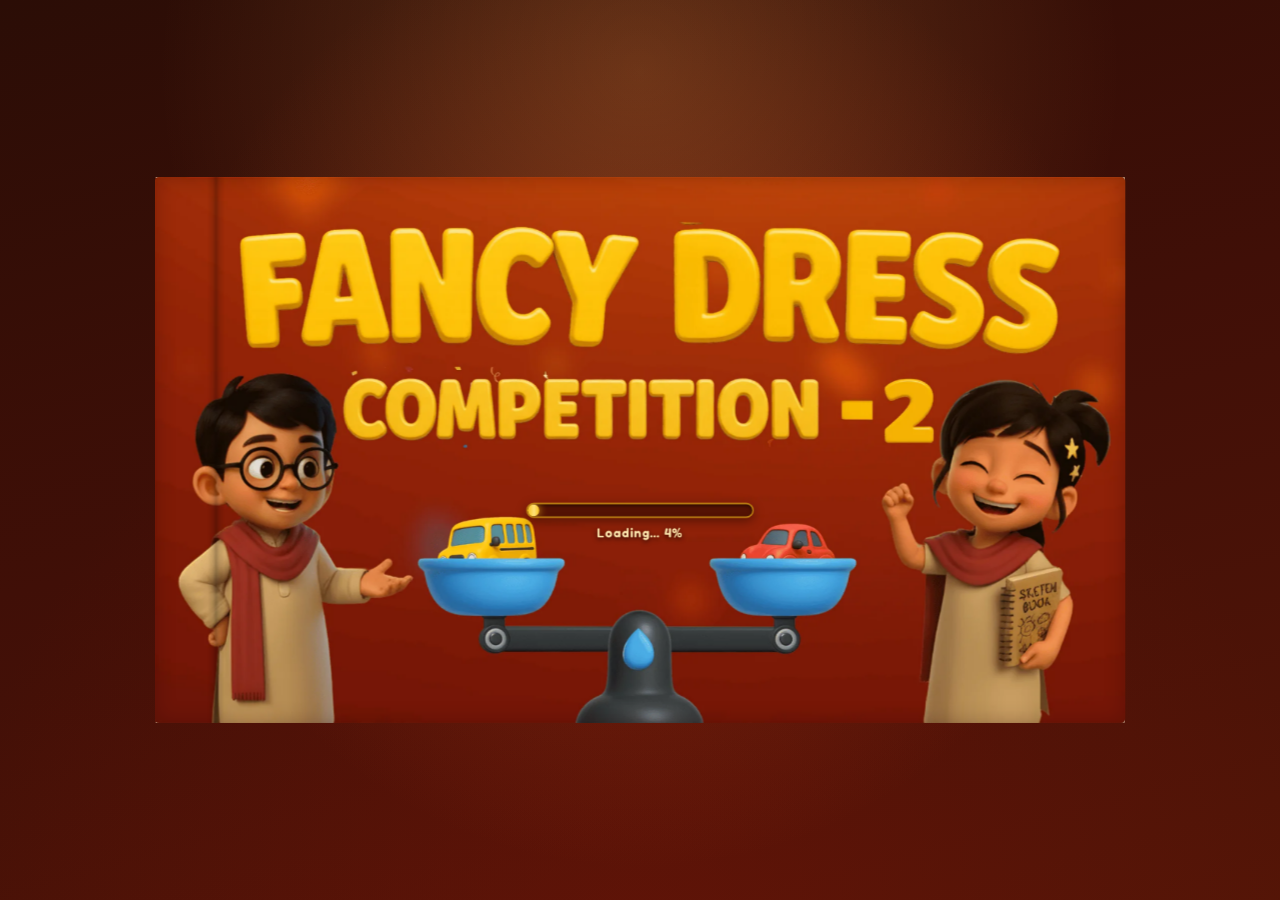
<file: index.html>
<!DOCTYPE html>
<!--
  ============================================================================
  THE STORY NIGHT  —  interactive 3D flipbook (Neel & the dragon)
  ----------------------------------------------------------------------------
  • No build step, no frameworks. Just open this file in any modern browser.
  • A real 3D hardcover book: it has thickness, a spine, sits angled and casts a
    soft shadow. Tap PLAY to open it (the cover swings on the spine), then flip.
  • Full-bleed picture-book pages: page 1 is a video, pages 2-4 are scenes with
    a speech bubble that pops in once you fully land on the page.
  • Structure is split into THREE files:
        index.html   → this markup
        styles.css   → all styling + the night theme + animations
        script.js    → the flip engine + the page content (EDIT PAGES THERE)
  ============================================================================
-->
<html lang="en">
<head>
<meta charset="UTF-8" />
<meta name="viewport" content="width=device-width, initial-scale=1, maximum-scale=1, minimum-scale=1, user-scalable=no, viewport-fit=cover" />
<title>The Fancy Dress Competition - 2</title>

<!-- Inline favicon (data URI) — zero network requests, kills the guaranteed
     favicon.ico 404 every browser fires at page load. -->
<link rel="icon" href="data:image/svg+xml,%3Csvg xmlns='http://www.w3.org/2000/svg' viewBox='0 0 100 100'%3E%3Ctext y='0.9em' font-size='90'%3E%F0%9F%93%96%3C/text%3E%3C/svg%3E" />

<!-- ── Google Fonts, trimmed to ONLY what visible text renders: Fredoka 600/700
     (headings, THE END, loading bar, rotate notice) + Patrick Hand (body).
     Caveat and Fredoka 500 were requested but nothing rendered them. ── -->
<link rel="preconnect" href="https://fonts.googleapis.com" />
<link rel="preconnect" href="https://fonts.gstatic.com" crossorigin />
<link
  href="https://fonts.googleapis.com/css2?family=Fredoka:wght@600;700&family=Patrick+Hand&display=swap"
  rel="stylesheet"
/>

<!-- All styling lives in styles.css -->
<link rel="stylesheet" href="styles.css" />
</head>

<!-- is-loading from the FIRST paint: the Play button stays hidden behind the
     loading bar until script.js has fetched 100% of the book + game assets. -->
<body class="is-loading">
<!-- Landscape lock: on phones/tablets (touch), the book shows only in landscape.
     In portrait the scene is hidden and this rotate prompt is shown instead. -->
<div class="rotate-notice" id="rotateNotice">
  <div class="rotate-inner">
    <div class="rotate-icon">🔄</div>
    <div class="rotate-text">Please rotate your device<br />to landscape to read</div>
  </div>
</div>
<div class="scene">
  <div class="stage">
    <!-- Fixed 1280×720 book layer. JS scales it (transform) to fit the screen. -->
    <div class="flip-scale" id="flipScale">
    <!-- INNER scale wrapper: the open motion runs here, so it composes with the
         outer responsive scale of .flip-scale. -->
    <div class="book-stage" id="bookStage">
    <!-- Outer hardcover outline — visible once the book is open -->
    <div class="book-frame"></div>
    <div class="floor-shadow"></div>

    <!-- The page-turning book mounts here (JS injects one .leaf per page).
         Sits beneath the 3D cover layer; revealed once the cover swings open.
         .page-stack = the tan fore-edge of the pages still to be turned (right). -->
    <div id="flipbook">
      <div class="page-stack" aria-hidden="true"><i></i><i></i><i></i></div>
    </div>

    <!-- Moving shadow the opening cover casts on the inside page. -->
    <div class="cover-cast"></div>

    <!-- The 3D hardcover + cover-opening animation (own perspective layer). -->
    <div class="cover-scene" id="coverScene">
    <div class="book-float" id="bookFloat">
      <div class="book-pop" id="bookPop">
        <div class="book" id="book">
          <div class="book-inner" id="bookInner">

            <!-- Open-book back cover backing -->
            <div class="book-body"></div>

            <!-- The 3D page block that gives the closed book its thickness -->
            <div class="pageblock">
              <div class="pbf pb-back"></div>
              <div class="pbf pb-left"></div>
              <div class="pbf pb-right"></div>
              <div class="pbf pb-top"></div>
              <div class="pbf pb-bottom"></div>
              <div class="pbf pb-front"></div>
            </div>

            <!-- Front hardcover (last so it stacks in front when closed). -->
            <div class="cover-holder">
            <div class="cover" id="cover">
              <div class="face front">
                <div class="cover-img"></div>
                <div class="back-fill"></div>
                <div class="curl"></div>
                <button class="play-btn" id="hint" type="button" aria-label="Play — open the book"></button>
                <!-- Loading bar shown in the Play button's place until every asset
                     (videos, posters, art, the whole embedded game) is fetched. -->
                <div class="load-bar" id="loadBar" role="progressbar" aria-label="Loading the book"
                     aria-valuemin="0" aria-valuemax="100" aria-valuenow="0">
                  <div class="load-bar-track"><div class="load-bar-fill" id="loadBarFill"></div></div>
                  <div class="load-bar-text" id="loadBarText">Loading… 0%</div>
                </div>
              </div>
              <!-- BACK of the front cover: intentionally BLANK (plain dark board). -->
              <div class="face back"></div>
            </div>
            </div><!-- /cover-holder -->

          </div>
        </div>
      </div>
    </div>
    </div><!-- /cover-scene -->

    <!-- Flat, top-most, transparent tap zone that only OPENS the book. -->
    <div class="tap-catcher" id="tapCatcher"></div>

    <!-- (THE END is now a real final PAGE — the last leaf, built by script.js:
         a cream "paper" page with "THE END" + a Replay button. Replay closes the
         whole book, reverse of the opening swing, back to the front cover.) -->
    </div><!-- /book-stage -->
    </div><!-- /flip-scale -->
  </div>

  <!-- Progress read-out -->
  <!-- (page counter removed) -->
</div>

<!-- ============================================================================
     NAV CONTROL SET — BACK · NEXT. One set: same box, same weight,
     mirrored placement (see the NAV CONTROL SET block in styles.css).
     Visibility is owned entirely by updateProgress() in script.js, which sets
     BOTH .is-hidden and [disabled] — a dead control is HIDDEN, never greyed.
     ============================================================================ -->

<!-- Flip arrows OUTSIDE the book, fixed at the viewport's bottom corners
     (bottom-left = back, bottom-right = forward). BACK is the SAME svg path as
     NEXT — CSS mirrors it with scaleX(-1). One path, two buttons. -->
<button class="corner-arrow back" id="cornerPrev" type="button" aria-label="Previous page">
  <svg viewBox="0 0 48 48" aria-hidden="true">
    <path d="M46 19 L30 5 L30 12 C20 11 11 15 6 30 L12 33 C18 24 22 24 30 24 L30 33 Z" fill="currentColor"/>
  </svg>
</button>
<button class="corner-arrow fwd" id="cornerNext" type="button" aria-label="Next page">
  <svg viewBox="0 0 48 48" aria-hidden="true">
    <path d="M46 19 L30 5 L30 12 C20 11 11 15 6 30 L12 33 C18 24 22 24 30 24 L30 33 Z" fill="currentColor"/>
  </svg>
</button>

<!-- BALANCING ACT GAME OVERLAY — a body-level iframe (NOT inside the 3D book,
     so it can expand to a true full-screen box). script.js parks it exactly over
     the page rectangle when the reader lands on the game page, and expands it to
     fullscreen when the game's "Let's Go" button is tapped. The iframe is warmed
     in the BACKGROUND while the reader is still on the cover / early pages, so
     landing on the game page shows it instantly — no loading wait. -->
<div class="lbd-stage" id="lbdStage" aria-hidden="true">
  <iframe id="lbdFrame" title="Balancing Act — weight balancing game"
          allow="autoplay; fullscreen"></iframe>
</div>

<!-- Inlined one-shot SFX (base64) for glitch-free Web Audio playback on file:// -->
<script src="sfx-data.js"></script>
<!-- All behaviour lives in script.js -->
<script src="script.js"></script>
</body>
</html>
</file>
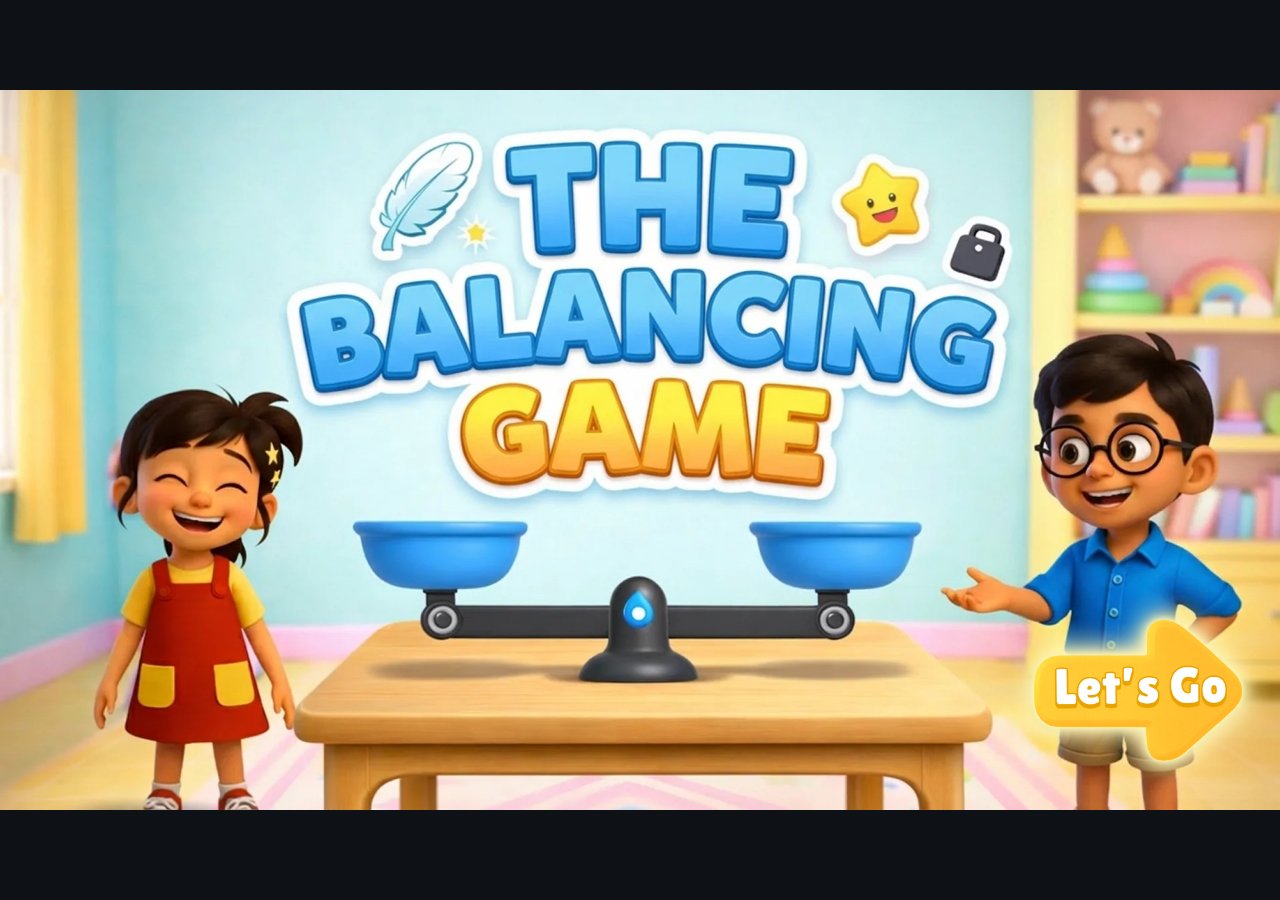
<file: game/index.html>
<!DOCTYPE html>
<html lang="en">
<head>
  <meta charset="UTF-8" />
  <meta name="viewport" content="width=device-width, initial-scale=1.0, maximum-scale=1.0, user-scalable=no" />
  <title>Fancy Dress 2 — Balancing Act</title>
  <!-- The display face is used by the very first line of text; preloading it means the text is
       drawn in Lilita One from the start instead of swapping fonts and re-flowing. -->
  <link rel="preload" href="assets/fonts/LilitaOne-Regular.ttf" as="font" type="font/ttf" crossorigin />
  <link rel="stylesheet" href="css/style.css?v=8" />
  <link rel="stylesheet" href="needle-fix.css?v=2" />
</head>
<body>
  <div id="viewport">
    <div id="stage"></div>
  </div>
  <script src="js/data.js"></script>
  <script src="js/sfx.js?v=8"></script>
  <script src="js/engine.js?v=8"></script>
  <script src="js/vo-sync.js?v=8"></script>
  <script src="js/controllers.js?v=8"></script>
  <script src="js/main.js"></script>
  <script src="needle-fix.js?v=2"></script>
  <!-- Flipbook handshake (LAST, after main.js): "Let's Go" → the book expands this
       iframe to fullscreen; game over → the book shrinks it back and turns the
       page. Also warms every level's art + VO while the intro screen is up.
       No-ops when the game is opened standalone (not in an iframe). -->
  <script src="js/embed-bridge.js"></script>

  <!-- God Mode developer & testing suite: NOT shipped in the learner build (the
       tags are removed here on purpose — the god-mode/ folder is kept for dev,
       and .vercelignore keeps it out of the deploy). -->
</body>
</html>
</file>
<file: styles.css>
/* ==========================================================================
     THEME TOKENS  —  colours, fonts and (important!) animation timings.
     Tweak the timings here to make the book faster / slower / poppier.
     ========================================================================== */
  :root {
    /* Palette matched to the "Fancy Dress Competition-2" cover: a warm RED/ORANGE
       scene with bold YELLOW bubble lettering, cream-clad kids and BLUE accents. */
    --paper:      #3a140b;   /* page surface — deep warm (rarely seen behind videos) */
    --paper-2:    #240c06;   /* page surface (deeper warm variant) */
    --ink:        #3a1a10;   /* text — deep warm brown */
    --cover:      #b43318;   /* frame/cover base — warm cover red */
    --cover-2:    #8c2510;   /* deeper red */
    --cover-3:    #5d1608;   /* deepest red (spine) */
    --cover-edge: #380c03;   /* binding edge — near-black warm */
    --accent:     #2f9fd6;   /* blue accent (matches the cover's scale) */
    --accent-2:   #f8c21e;   /* cover-yellow (matches the bubble title) */
    --page-edge:  #f0e2c2;   /* page-stack fore-edge colour — warm cream */
    --page-back:   #ecdcb2;  /* BACK of a page + the right-side page stack (warm cream) */
    --page-back-2: #d3ba8c;  /* deeper cream for the stack edges / gradient shading */

    /* Fonts */
    --font-head: "Fredoka", system-ui, sans-serif;
    --font-hand: "Patrick Hand", "Comic Sans MS", cursive;

    /* The book's physical thickness (depth of the page block) */
    --thick: clamp(22px, 3.4vw, 48px);

    /* -- Animation timings (edit these to taste) ------------------------------
       Page turns use a smooth in/out curve (no overshoot so paper never clips
       past 180°). The COVER open uses a springy "poppy" curve with overshoot. */
    --flip-ms:    1150ms;                                 /* page-turn duration (slow + smooth) */
    --flip-ease:  cubic-bezier(0.65, 0.00, 0.35, 1);      /* pronounced ease-in + ease-out */
    --cover-ms:   1000ms;                                 /* cover-open duration */
    --cover-ease: cubic-bezier(0.34, 1.56, 0.64, 1);      /* springy overshoot   */
  }

  * { box-sizing: border-box; -webkit-tap-highlight-color: transparent; }

  /* NO ZOOM anywhere: touch-action:none stops pinch/double-tap zoom & pan, and
     the whole UI is non-selectable so drags never select text. */
  html, body {
    height: 100%; margin: 0; overflow: hidden;
    touch-action: none; overscroll-behavior: none;
    -webkit-user-select: none; -moz-user-select: none; user-select: none;
    -webkit-text-size-adjust: 100%; text-size-adjust: 100%;
  }

  body {
    min-height: 100svh;
    display: flex; align-items: center; justify-content: center;
    font-family: var(--font-hand); color: var(--ink);
    /* Background matched to the cover: a warm, festive glow — a deep maroon room
       with a bright warm light behind the book (echoes the cover's red/orange
       radial) so the red hardcover sits in a cohesive, cozy scene. */
    background:
      radial-gradient(circle at 50% 8%,  rgba(255,170,80,0.22) 0, transparent 46%),   /* warm top glow */
      radial-gradient(circle at 50% 44%, rgba(214,74,26,0.34) 0, transparent 58%),    /* central cover-red glow */
      radial-gradient(circle at 50% 108%, rgba(120,20,8,0.42) 0, transparent 60%),    /* deep base warmth */
      linear-gradient(165deg, #2b0d06 0%, #400f07 48%, #531507 100%);
    background-attachment: fixed;
  }

  /* Whole scene fades + scales in on load (entrance animation) */
  .scene {
    width: 100%; min-height: 100svh;
    display: flex; flex-direction: column;
    align-items: center; justify-content: center;
    gap: clamp(10px, 2.4vh, 24px);
    padding: clamp(8px, 2vh, 24px);
    animation: sceneIn 900ms ease both;
  }
  @keyframes sceneIn {
    from { opacity: 0; transform: translateY(18px) scale(0.96); }
    to   { opacity: 1; transform: none; }
  }

  /* ==========================================================================
     STAGE  —  responsive box that keeps the (open) book centred + scaled.
     The book is TWO pages wide when open, so we size to fit width AND height.
     ========================================================================== */
  .stage {
    position: relative; flex: 1 1 auto; width: 100%; min-height: 0;
    display: flex; align-items: center; justify-content: center;
  }

  /* The book has a FIXED internal 16:9 size (1280×720) so turn.js's flip maths
     is never distorted. We only SCALE this layer visually (transform) to fit the
     viewport — recomputed by JS on load / resize / orientationchange. */
  /* The book has a FIXED internal 16:9 size (1280×720) so turn.js's flip maths
     is never distorted. We only SCALE this layer visually (transform) to fit the
     viewport — recomputed by JS on load / resize / orientationchange. */
  .flip-scale {
    position: absolute; top: 50%; left: 50%;
    width: 1280px; height: 720px;
    transform: translate(-50%, -50%) scale(var(--book-scale, 0.5));
    transform-origin: center center;
    perspective: 2400px;                         /* depth for the 3D book */
    --pw: 1280px; --ph: 720px; --thick: 42px;   /* fixed page-block dimensions */
  }
  /* ANIMATED RE-FIT — the book never SNAPS to a new size.
     fitScale() only ever rewrites --book-scale, so the transform's used value
     changes and this transition interpolates it: a rotation, a window resize, the
     mobile URL bar retracting or the reader pressing F11 all glide instead of
     jump-cutting. Timed + curved to match .lbd-stage.lbd-anim (0.4s, same easing)
     so the game overlay travels WITH the book, not after it.
     .scale-ready is added by JS one frame after the first fit, so the initial
     layout still lands instantly with no grow-in from the 0.5 fallback. */
  body.scale-ready .flip-scale {
    transition: transform 400ms cubic-bezier(0.4, 0, 0.2, 1);
  }

  /* turn.js book (realistic paper curl), beneath the 3D cover until it opens. */
  #flipbook {
    position: absolute; inset: 0; width: 1280px; height: 720px; z-index: 1;
    opacity: 0; transition: opacity 260ms ease;
    /* BLUE back cover of the book — the current full page sits on top of it and
       it is revealed behind a page while that page is mid-turn. */
    background: linear-gradient(135deg, var(--cover), var(--cover-2) 55%, var(--cover-3));
    border-radius: 22px;
    perspective: 2600px;              /* 3D depth so the leaf page-turn curls in space */
  }
  #flipbook.show { opacity: 1; }

  /* The 3D hardcover + its opening animation get their OWN perspective layer,
     so the turn.js book (a sibling) is never affected by it. */
  .cover-scene {
    position: absolute; inset: 0; z-index: 3;
    /* Strong perspective so the cover reads as a real board LIFTING on its hinge
       (large values look flat, like a page sliding sideways). */
    perspective: 1500px; perspective-origin: 50% 50%;
    transition: opacity 340ms ease;
  }
  /* After opening, the cover PARKS to the left and STAYS visible as the blue
     cover page (it does not fade away). We only drop pointer-events so it can't
     block page turns. */
  .cover-scene.parked { pointer-events: none; }

  /* Outer hardcover "board" that stays visible once the book is OPEN, so you
     see the book's outer outline/edge around the turn.js pages. */
  /* The single hardcover board. It's BROADER on the RIGHT so it reads as the back
     cover the pages sit INSIDE (the tan page stack peeks in front of this edge). */
  .book-frame {
    position: absolute; inset: -16px -42px -16px -16px; z-index: 0;
    border-radius: 3px;
    background: linear-gradient(135deg, var(--cover) 0%, var(--cover-2) 55%, var(--cover-3) 100%);
    /* warm lift shadow + a subtle CREAM inner rule so the book's corners read as a
       soft, contrasting edge against the red board (complements the pages). */
    box-shadow: 0 26px 55px rgba(60,15,6,0.45), inset 0 0 0 3px rgba(242,230,200,0.20);
    opacity: 0; transition: opacity 500ms ease 150ms;
  }
  body.is-open .book-frame { opacity: 1; }

  /* While the viewport is actively resizing / the resolution is changing, freeze
     the page-turn transitions so the book can't appear to auto-flip (JS adds
     .is-resizing during resize and removes it once it settles).
     ⚠ .flip-scale is deliberately NOT in this list any more: freezing it is what
       made the book resize INSTANTLY — a hard jump-cut — the moment the viewport
       changed. The whole point of the eased re-fit above is that this one layer
       keeps its transition while everything else is frozen. Re-adding it here
       brings the snap straight back. */
  body.is-resizing .leaf,
  body.is-resizing .leaf .curl,
  body.is-resizing #flipbook { transition: none !important; animation: none !important; }

  /* ==========================================================================
     NAV CONTROL SET  —  BACK · NEXT · HOME
     ---------------------------------------------------------------------------
     Three buttons, ONE control set: identical box size, identical visual weight,
     mirrored placement. position:fixed so they escape the scaled/transformed
     book layer and never cover the pages or their corners (which keeps the
     hover page-curl working on every corner).
     Bare glyph only — NO background fill, NO border, NO box-shadow, NO pill.
     Only the arrow/house shows; the whole box stays clickable.

     ⚠ GEOMETRY IS MIRRORED IN JS. The box size and the horizontal insets below
       are duplicated in navMetrics() in script.js, so fitScale() can reserve the
       buttons' footprint and the artwork can never sit under them.
       IF YOU CHANGE THE CLAMPS HERE, CHANGE THEM THERE IN THE SAME COMMIT.
     ========================================================================== */
  .corner-arrow,
  .home-btn {
    position: fixed;
    /* kid-friendly tap target — same box for all three */
    width:  clamp(84px, 10vw, 124px);
    height: clamp(84px, 10vw, 124px);
    padding: 0; border: none; background: none;
    color: var(--accent-2);                            /* accent gold */
    filter: drop-shadow(0 2px 7px rgba(0,0,0,0.55));   /* legible over any page artwork */
    display: none; align-items: center; justify-content: center;
    cursor: pointer; opacity: 0;
    transition: opacity 400ms ease, transform 150ms ease;
    -webkit-tap-highlight-color: transparent;
  }
  /* Placement. The negative top/bottom deliberately lifts the glyph clear of the
     content frame's corner. */
  .corner-arrow      { z-index: 700; bottom: clamp(-10px, -0.5vh, -2px); }
  .corner-arrow.back { left:  clamp(12px, 2.5vw, 34px); }
  .corner-arrow.fwd  { right: clamp(12px, 2.5vw, 34px); }
  .home-btn {
    z-index: 720;
    top:   clamp(-12px, -0.9vh, -4px);
    right: clamp(8px, 1.6vw, 22px);
  }

  /* Glyphs. BACK is the SAME svg as NEXT, mirrored — one path, two buttons.
     The house is 65% (not 62%) so its OPTICAL weight matches the arrows; do not
     "fix" this by equalising the two numbers. */
  .corner-arrow svg      { width: 62%; height: 62%; }
  .home-btn svg          { width: 65%; height: 65%; }
  .corner-arrow.back svg { transform: scaleX(-1); }

  /* Reading state — the set appears the moment the cover opens. */
  body.is-open .corner-arrow,
  body.is-open .home-btn { display: flex; opacity: 0.96; }

  .corner-arrow:hover,  .home-btn:hover  { transform: scale(1.12); }
  .corner-arrow:active, .home-btn:active { transform: scale(0.9); }

  /* No focus ring: long-press / repeated taps were leaving a white outline box
     around the button. (Flipping still works via keys, drag, and the buttons.) */
  .corner-arrow:focus, .corner-arrow:focus-visible,
  .home-btn:focus,     .home-btn:focus-visible { outline: none; box-shadow: none; }

  /* HIDDEN, NOT GREYED — never show a dead control. updateProgress() owns all
     three and sets BOTH .is-hidden and [disabled].
     ⚠ SPECIFICITY: `body.is-open .corner-arrow` above is (0,2,1), so a plain
       `.corner-arrow[disabled]` (0,2,0) would LOSE and the dead button would
       render full-bright. Every dead-state selector is therefore duplicated
       with the same body.is-open prefix. */
  .corner-arrow.is-hidden, .corner-arrow[disabled],
  .home-btn.is-hidden,     .home-btn[disabled],
  body.is-open .corner-arrow.is-hidden, body.is-open .corner-arrow[disabled],
  body.is-open .home-btn.is-hidden,     body.is-open .home-btn[disabled] {
    display: none; opacity: 0; pointer-events: none;
  }

  /* APPEAR: display:none kills the opacity transition, so the fade-in is a
     ONE-SHOT keyframe on the button's SVG. Deliberately on the svg and
     opacity-only — on the button it would override the blink animations, and a
     transform would fight BACK's scaleX(-1). */
  @keyframes navFadeIn { from { opacity: 0; } to { opacity: 1; } }
  body.is-open .corner-arrow svg,
  body.is-open .home-btn svg { animation: navFadeIn 400ms ease both; }

  /* ---- Page-turn hint (hand on the RIGHT side of the book) -------------------
     Guidance for HOW to turn the page: a 3D hand on the book's right edge does a
     right-to-left SWIPE, shown together with the "ghost" page-flip. JS positions
     it against the book's right side (see positionFlipHint) and toggles .show.
     Rendered as an emoji hand (no image asset needed). */
  .flip-hint {
    position: fixed; z-index: 720; pointer-events: none;
    width: clamp(56px, 7vw, 104px); height: auto;
    opacity: 0; visibility: hidden;
    filter: drop-shadow(0 6px 11px rgba(0,0,0,0.5));
    transition: opacity 320ms ease;
    will-change: transform;
  }
  /* emoji hand styling */
  .flip-hint--emoji {
    width: auto; font-size: clamp(46px, 6vw, 84px); line-height: 1;
    filter: drop-shadow(0 3px 6px rgba(0,0,0,0.55)) drop-shadow(0 0 10px rgba(214,150,255,0.6));
  }
  .flip-hint.show { opacity: 0.96; visibility: visible;
                    animation: flipHintSwipe 1.5s cubic-bezier(0.4,0,0.2,1) infinite; }
  /* swipe right-to-left, echoing the page-turn the ghost flip demonstrates */
  @keyframes flipHintSwipe {
    0%   { transform: translateX(18px)  rotate(9deg)  scale(1);    }
    45%  { transform: translateX(-34px) rotate(-6deg) scale(0.92); }
    72%  { transform: translateX(-34px) rotate(-6deg) scale(0.92); }
    100% { transform: translateX(18px)  rotate(9deg)  scale(1);    }
  }
  /* The RIGHT (forward) arrow blinks while the nudge is playing, to draw the eye. */
  .corner-arrow.blink { animation: arrowBlink 0.6s ease-in-out infinite; }
  @keyframes arrowBlink { 0%, 100% { opacity: 0.96; } 50% { opacity: 0.2; } }
  /* GLOW PULSE — played ONCE at the moment a page's video ends and NEXT appears
     (see pulseNext() in script.js; the class is removed after ~2.45s, so the arrow
     is left in its perfectly normal state). Three pulses of gold glow + a gentle
     swell. Deliberately does NOT dim the arrow: it has only just appeared, so the
     cue is a GLOW, never a blink. Scale is safe here — BACK's mirror lives on its
     svg, not on the button. */
  .corner-arrow.glow-pulse { animation: arrowGlowPulse 800ms ease-in-out 3; }
  @keyframes arrowGlowPulse {
    0%, 100% { transform: scale(1);
               filter: drop-shadow(0 2px 7px rgba(0,0,0,0.55)) drop-shadow(0 0 5px  rgba(246,184,30,0.45)); }
    50%      { transform: scale(1.14);
               filter: drop-shadow(0 2px 7px rgba(0,0,0,0.55)) drop-shadow(0 0 20px rgba(246,184,30,1))
                       drop-shadow(0 0 34px rgba(246,184,30,0.7)); }
  }
  /* Reduced motion: kill the blink/pulse + the appear fade, but leave the
     buttons and their positions exactly as they are. */
  @media (prefers-reduced-motion: reduce) {
    .flip-hint.show, .corner-arrow.blink, .corner-arrow.glow-pulse { animation: none; }
    body.is-open .corner-arrow svg,
    body.is-open .home-btn svg { animation: none; }
  }

  /* ==========================================================================
     THE END page  —  a real final leaf you turn to (not an overlay). Warm cream
     "paper" with a printed inner frame, "THE END" in a plum→gold gradient, and a
     gold Replay button that closes the whole book back to the front cover.
     ========================================================================== */
  .leaf .face.front.end-page {
    background:
      radial-gradient(ellipse at 50% 34%, #fffaef 0%, #f7edd6 46%, #ecdcb8 100%);
    box-shadow: inset 0 0 0 2px rgba(120,86,20,0.10),
                inset 0 0 110px rgba(150,110,40,0.18);
    display: flex; align-items: center; justify-content: center;
  }
  /* faint printed inner border, like the ruled frame on a storybook page */
  .end-page-inner {
    position: absolute; inset: clamp(20px, 4.4%, 46px);
    border: 2px solid rgba(120,86,20,0.24);
    border-radius: 3px;
    box-shadow: inset 0 0 0 4px rgba(255,255,255,0.45);
    display: flex; flex-direction: column; align-items: center; justify-content: center;
    gap: clamp(26px, 6vh, 54px);
  }
  .end-page .end-title {
    font-family: var(--font-head); font-weight: 700; letter-spacing: 5px;
    font-size: clamp(64px, 12vw, 132px); line-height: 1; white-space: nowrap;
    background: linear-gradient(135deg, #b83318 0%, #d94e12 34%, #ef8f0c 66%, #f8c21e 100%);
    -webkit-background-clip: text; background-clip: text;
    -webkit-text-fill-color: transparent; color: transparent;
    filter: drop-shadow(0 5px 8px rgba(120,40,10,0.30));
  }
  /* Replay — a gold pill (icon + label) that reads clearly on the cream page. */
  .replay-btn {
    display: inline-flex; align-items: center; gap: 14px; cursor: pointer; border: none;
    padding: 14px 30px 14px 22px; border-radius: 999px;
    font-family: var(--font-head); font-weight: 600; letter-spacing: 0.5px;
    font-size: clamp(20px, 2.4vw, 30px); color: #3a2408;
    background: radial-gradient(circle at 34% 24%, #ffe89a 0%, #f6b81e 55%, #e2920c 100%);
    box-shadow: 0 0 0 4px rgba(255,255,255,0.7), 0 14px 26px -8px rgba(120,70,10,0.55),
                inset 0 2px 3px rgba(255,255,255,0.6), inset 0 -6px 10px rgba(150,90,10,0.4);
    transition: transform 150ms ease, filter 150ms ease;
    -webkit-tap-highlight-color: transparent;
  }
  .replay-btn:hover  { filter: brightness(1.05); transform: translateY(-1px) scale(1.03); }
  .replay-btn:active { transform: scale(0.96); }
  .replay-btn:focus, .replay-btn:focus-visible { outline: none; }
  .replay-btn svg { width: clamp(26px, 2.6vw, 34px); height: clamp(26px, 2.6vw, 34px); fill: #3a2408; }

  /* The old fixed side-arrows are replaced by the corner arrows above. */

  /* Soft drop shadow on the "floor" beneath the book — grows as it opens */
  .floor-shadow {
    position: absolute; left: 50%; bottom: 3%;
    width: 44%; height: 9%;
    transform: translateX(-50%);
    background: radial-gradient(ellipse at center, rgba(70,30,45,0.5), rgba(70,30,45,0) 70%);
    filter: blur(12px);
    z-index: 0; opacity: 0.75; pointer-events: none;   /* never swallow a tap */
    transition: width var(--cover-ms) var(--cover-ease),
                opacity var(--cover-ms) ease, bottom var(--cover-ms) ease;
  }
  body.is-open .floor-shadow { width: 82%; opacity: 0.9; bottom: 1%; }

  /* Flat, top-most tap surface (see markup note). No transform → reliable
     hit-testing everywhere. Transparent, but catches every tap over the book. */
  .tap-catcher {
    position: absolute; top: 0; left: 0; right: 0; bottom: 0;
    z-index: 50; cursor: default; background: transparent;   /* normal cursor; JS shows the
                        pointer ONLY over the play button (the sole CTA on the cover) */
  }

  /* .flip-scale (OUTER) = responsive fit-to-screen scale (set by JS).
     .book-stage (INNER) = a plain static wrapper. There is NO zoom / camera move
     on opening — the cover's own hinge is the whole animation. */
  .book-stage {
    position: absolute; inset: 0;
    transform-origin: center center;
  }
  /* Moving shadow the lifting cover casts onto the inside page: strong near the
     spine as the cover lifts, then sweeps outward and fades as the page is
     revealed. Sits ABOVE the turn.js page (z1) but BELOW the cover layer (z3). */
  .cover-cast {
    position: absolute; inset: 0; z-index: 2; pointer-events: none;
    border-radius: 4px 14px 14px 4px; opacity: 0;
    background: linear-gradient(90deg,
      rgba(45,22,32,0.55) 0%, rgba(45,22,32,0.28) 20%,
      rgba(45,22,32,0.10) 42%, rgba(45,22,32,0) 64%);
  }
  body.is-open .cover-cast { animation: coverCast 1800ms ease-out both; }
  @keyframes coverCast {
    0%   { opacity: 0; }
    14%  { opacity: 0.85; }
    68%  { opacity: 0.45; }
    100% { opacity: 0; }
  }

  /* .book-float = gentle idle bob while the book is closed. */
  .book-float { position: relative; width: 100%; height: 100%; z-index: 2;
                transform-style: preserve-3d; -webkit-transform-style: preserve-3d;
                animation: idleBob 4.8s ease-in-out infinite; }
  .book-float.rest { animation: none; }
  @keyframes idleBob {                          /* gentle float only — no rotation,
                                                   so the closed book stays square */
    0%, 100% { transform: translateY(0); }
    50%      { transform: translateY(-8px); }
  }
  /* .book-pop kept only as a preserve-3d pass-through (the pop now lives on
     .book-stage so it scales the WHOLE book, not just the cover). */
  .book-pop { width: 100%; height: 100%;
              transform-style: preserve-3d; -webkit-transform-style: preserve-3d; }

  .book {
    position: relative; width: 100%; height: 100%;
    transform-style: preserve-3d;
    -webkit-transform-style: preserve-3d;
    /* One-page book: it already fills the centred frame — no slide needed. */
    transition: transform var(--cover-ms) var(--cover-ease);
  }

  /* .book-inner = the 3D rendering context. When closed it is TILTED so the
     book reads as a solid angled object; opening rotates it flat to face you. */
  .book-inner {
    position: absolute; inset: 0;
    transform-style: preserve-3d;
    -webkit-transform-style: preserve-3d;
    transform: none;         /* CLOSED = perfectly SQUARE (no tilt) so the cover
                                sits flat + aligned and fully covers everything
                                behind it. The open animation is driven by the
                                cover's own hinge, not by un-tilting the book. */
    transition: transform var(--cover-ms) var(--cover-ease);
  }
  /* The tilted book rotates flat to face you, timed to flatten WITH the cover
     hinge (starts after the pop+zoom-out, ~340ms) so it's one smooth motion. */
  .book.open .book-inner {
    transform: rotateX(0deg) rotateY(0deg);
    transition: transform 640ms cubic-bezier(0.42, 0, 0.30, 1) 340ms;
  }

  /* ==========================================================================
     OPEN-BOOK BODY  —  the covers + binding revealed once the book is open.
     ========================================================================== */
  /* Depth stack (back → front), so turned pages always cover the inside cover:
       body (-12) · page-base (-8) · inside cover (-4, open) · leaves (0)        */
  .book-body {
    position: absolute; inset: -1.4% -1.2%;
    border-radius: 14px;
    background: linear-gradient(90deg, var(--cover-2), var(--cover) 8%, var(--cover) 92%, var(--cover-2));
    box-shadow: 0 10px 20px rgba(0,0,0,0.10);
    transform: translateZ(-12px);
    opacity: 0; transition: opacity var(--cover-ms) ease;
  }
  /* Keep the old pink "inside cover" backing HIDDEN on open — turn.js supplies
     the real page and .book-frame supplies the open book's outline. Fading it in
     used to flash a translucent pink panel over the page mid-transition. */
  .book.open .book-body { opacity: 0; }

  /* One paper page filling the whole book, behind the leaves (the surface the
     current single page rests on). Bound (square) on the left, rounded outside. */


  /* "The End" note shown on the right base once every page is turned */

  /* ==========================================================================
     THE 3D PAGE BLOCK  —  a real cuboid giving the closed book its thickness.
     Sits in the right half. Its side faces are edge-on (invisible) when the
     book is flat/open, and reveal the page-stack when the book is tilted/closed.
     ========================================================================== */
  .pageblock {
    position: absolute; inset: 0;
    transform-style: preserve-3d; -webkit-transform-style: preserve-3d;
    opacity: 1; transition: opacity var(--cover-ms) ease;
    --pbw: var(--pw);
    --pbh: var(--ph);
  }
  /* Thickness stays solid through the pop + zoom-out, then fades out FAST (while
     the cover still hides it) so no cream panel lingers over the revealed page. */
  .book.open .pageblock { opacity: 0; transition: opacity 200ms ease 260ms; }

  .pageblock .pbf {           /* every cuboid face is centred then rotated out */
    position: absolute; left: 50%; top: 50%;
    background: var(--page-edge);
  }
  /* Front + back: the size of a page */
  /* NOTE: every translateZ below references --book-w / --thick DIRECTLY with a
     single calc(). Do NOT wrap a custom property that is itself a calc() inside
     another calc() — some engines reject the nested expression and silently
     drop the whole transform. */
  .pageblock .pb-front {
    width: var(--pbw); height: var(--pbh);
    transform: translate(-50%, -50%) translateZ(calc(var(--thick) / 2));
    background: linear-gradient(135deg, #3a1109, #240905);   /* deep warm — never peeks light at the cover corners */
    border-radius: 6px;                                      /* match the cover so no corner pokes out */
  }
  .pageblock .pb-back {
    width: var(--pbw); height: var(--pbh);
    transform: translate(-50%, -50%) translateZ(calc(var(--thick) / -2)) rotateY(180deg);
    background: linear-gradient(135deg, var(--cover-2), var(--cover-3));
    border-radius: 6px 2px 2px 6px;
  }
  /* Right fore-edge + left spine: thin, tall. Striped to look like stacked pages */
  .pageblock .pb-right {
    width: var(--thick); height: var(--pbh);
    transform: translate(-50%, -50%) rotateY(90deg) translateZ(calc(var(--pw) / 2));
    background: repeating-linear-gradient(to right,
        var(--page-edge) 0 2px, var(--page-back-2) 2px 3px);   /* warm cream page-stack edge */
  }
  .pageblock .pb-left {   /* spine side (mostly hidden behind the book) */
    width: var(--thick); height: var(--pbh);
    transform: translate(-50%, -50%) rotateY(-90deg) translateZ(calc(var(--pw) / 2));
    background: linear-gradient(var(--cover-3), var(--cover-2), var(--cover-3));
  }
  /* Top head-edge + bottom tail-edge: thin, wide. Striped like pages */
  .pageblock .pb-top {
    width: var(--pbw); height: var(--thick);
    transform: translate(-50%, -50%) rotateX(90deg) translateZ(calc(var(--ph) / 2));
    background: repeating-linear-gradient(to right,
        var(--page-edge) 0 2px, var(--page-back-2) 2px 3px);   /* warm cream page-stack edge */
  }
  .pageblock .pb-bottom {
    width: var(--pbw); height: var(--thick);
    transform: translate(-50%, -50%) rotateX(-90deg) translateZ(calc(var(--ph) / 2));
    background: repeating-linear-gradient(to right,
        var(--page-edge) 0 2px, var(--page-back-2) 2px 3px);   /* warm cream page-stack edge */
  }

  /* ==========================================================================
     FRONT COVER (hardcover)  —  hinges on its LEFT edge (spine) and flips open.
     Built entirely from CSS: textured board, darker spine strip, rounded OUTER
     corners, a taped keepsake photo, title + a pulsing "tap to open" hint.
     ========================================================================== */
  /* Holder: static forward-Z so the cover sits just in front of the page block.
     Keeping this OFF the cover means the cover's animated transform stays a pure
     rotateY — some engines drop a transform list that mixes calc() with a
     non-zero rotateY, which would stop the cover from ever opening. */
  .cover-holder {
    position: absolute; inset: 0;
    transform-style: preserve-3d; -webkit-transform-style: preserve-3d;
    transform: translateZ(calc(var(--thick) / 2 + 2px));      /* closed: in front */
    /* NOTE: no transition here on purpose. Transitioning transform FROM a
       calc()/clamp() value fails to interpolate in some engines and reverts to
       the start value — which would keep the cover in front and hide turned
       pages. The Z simply snaps on open (masked by the page block fading out);
       the visible flip animation lives on .cover below. */
  }
  .cover {
    position: absolute; inset: 0;
    transform-origin: left center;             /* HINGE on the LEFT spine edge  */
    transform-style: preserve-3d; -webkit-transform-style: preserve-3d;
    transform: rotateY(0deg);
    cursor: pointer; will-change: transform, opacity;
  }
  /* FIX 1 — the cover HINGES open on its LEFT spine: a real 3D rotateY swing
     (0 → -180deg) under the parent's perspective, so the outer (right) edge sweeps
     a wider arc than the spine and the board reads as lifting + bending open, then
     lies flat and reveals the first page. Rotation fills ~80% of the ~1.8s; the
     last ~20% is a tiny easing settle. transform-only, will-change'd, 60fps. */
  .book.open .cover {
    animation: coverOpen 6000ms both;   /* slow, dramatic hinge-open */
  }
  @keyframes coverOpen {
    0%   { transform: rotateY(0deg);      animation-timing-function: cubic-bezier(0.22, 1, 0.36, 1); }
    84%  { transform: rotateY(-180.4deg); animation-timing-function: ease-out; }  /* reaches flat + a hair over */
    100% { transform: rotateY(-180deg); }                                          /* tiny settle back (~2-3px) */
  }
  /* HOME + REPLAY — the cover swings SHUT: the exact reverse of the opening hinge,
     closing the book back to the front cover. */
  .book.closing .cover { animation: coverClose 2000ms cubic-bezier(0.5, 0, 0.25, 1) both; }
  @keyframes coverClose {
    0%   { transform: rotateY(-180deg); }
    100% { transform: rotateY(0deg); }
  }
  /* The INSIDE (back) of the front cover must read BLANK while the cover flips shut
     (the browser paints the front face on the flipped board, so we mask it with the
     plain dark board). The outside ARTWORK is revealed only in the final stretch, as
     the cover lands flat — so the turning cover never shows the art mid-swing and
     there is no dark flash once it's closed. Synced to the coverClose timing. */
  .book.closing .cover .front .back-fill {
    animation: backfillClose 2000ms cubic-bezier(0.5, 0, 0.25, 1) both;
  }
  @keyframes backfillClose {
    0%   { opacity: 1; }
    66%  { opacity: 1; }   /* blank board while it swings */
    100% { opacity: 0; }   /* artwork revealed as it lands flat */
  }
  /* While the book is CLOSING (Home / Replay): keep the current page bright — hide
     the dark thickness block that would otherwise snap back over it — and hide the
     turned-page pile in the left margin, so the cover folds cleanly over the page
     with no dark panel and no stray "left page" poking out past the cover. */
  body.is-closing .pageblock { opacity: 0 !important; }
  body.is-closing #flipbook .leaf.flipped { visibility: hidden; }
  /* A soft highlight travelling across the cover with a shadow gathering toward
     the outer edge as it lifts — so the surface reads as a curving, light-catching
     sheet rather than a rigid rectangle. Lives on the FRONT face (visible for the
     first half of the swing). Opacity-only → stays on the GPU. */
  .cover .front .curl {
    position: absolute; inset: 0; z-index: 4; pointer-events: none; opacity: 0;
    border-radius: inherit;
    background: linear-gradient(100deg,
      rgba(255,255,255,0)    0%,
      rgba(255,255,255,0.42) 40%,      /* travelling highlight along the bend */
      rgba(255,255,255,0)    56%,
      rgba(0,0,0,0.14)       86%,      /* soft shadow / ambient occlusion at the far edge */
      rgba(0,0,0,0.24)       100%);
  }
  .book.open .cover .front .curl { animation: coverCurl 6000ms ease-in-out both; }
  @keyframes coverCurl { 0% { opacity: 0; } 40% { opacity: 1; } 76% { opacity: 0.4; } 100% { opacity: 0; } }

  .cover .face {
    position: absolute; inset: 0;
    border-radius: 6px;                         /* crisp, squared hardcover corners */
    backface-visibility: hidden; -webkit-backface-visibility: hidden;
    overflow: hidden;
  }
  /* Front of the cover (seen when the book is closed). The artwork fills it edge
     to edge — plain cover, no decorative frame. */
  .cover .front {
    /* RED HARDCOVER BOARD — matches the cover artwork. Only a hair shows at the
       rounded corners now that the poster is full-bleed. */
    background:
      radial-gradient(ellipse at 50% 40%, rgba(255,120,60,0.30) 0%, rgba(0,0,0,0) 66%),
      linear-gradient(135deg, #b43a1e 0%, #8c2510 46%, #5d1608 100%);
    box-shadow: inset 0 0 0 2px rgba(255,255,255,0.05), inset 0 0 74px rgba(0,0,0,0.42);
    color: #fff;
    display: flex; flex-direction: column; align-items: center; justify-content: flex-end;
    padding: 7% 8%;
    text-align: center; gap: clamp(6px, 1.4vh, 14px);
  }
  /* The cover POSTER — FULL-BLEED artwork (no gold frame, no inset border). The art
     fills the whole front face, matching the corner radius of the hardcover. */
  .cover .front .cover-img {
    position: absolute; inset: 0; z-index: 0; border-radius: 6px;
    background: url("assets/cover%20page.webp") center / cover no-repeat;
  }
  /* A very soft edge vignette so the full-bleed art seats into the board's corners
     without a hard cut. Kept subtle — no dark frame. */
  .cover .front .cover-img::after {
    content: ""; position: absolute; inset: 0; border-radius: inherit; pointer-events: none;
    box-shadow: inset 0 0 26px rgba(40,8,4,0.28);
  }
  /* The custom artwork already has its own title + characters, so hide the
     placeholder title / subtitle / taped photo — keep only the "tap to open" hint. */
  .cover .front .title,
  .cover .front .subtitle,
  /* Spine binding — a soft DARK crease near the left edge where the cover folds
     by the spine, sitting over the full-bleed artwork like the fold on a real
     picture-book cover. Dark-only groove (no light highlight — a bright edge here
     was the old "white edge" complaint), kept subtle ("a little less"). */
  .cover .front::before {
    content: ""; position: absolute; top: 0; bottom: 0; left: 5.5%; width: 22px; z-index: 2;
    pointer-events: none;
    background: linear-gradient(90deg,
      rgba(0,0,0,0)     0%,
      rgba(0,0,0,0.10)  30%,
      rgba(0,0,0,0.26)  50%,     /* deepest point of the fold groove */
      rgba(0,0,0,0.10)  70%,
      rgba(0,0,0,0)    100%);
  }
  /* Once the book OPENS, the cover flips to the left and parks. Its reverse side
     must read as SOLID BLUE (theme). A blue sheet fades in over the front
     artwork the moment the cover starts opening — so the parked cover is blue
     regardless of which 3D face the browser leaves visible, and it also masks
     the play button on the flipped board. */
  .cover .front .back-fill {
    position: absolute; inset: 0; z-index: 3; border-radius: inherit; pointer-events: none;
    background: linear-gradient(135deg, var(--cover) 0%, var(--cover-2) 58%, var(--cover-3) 100%);
    box-shadow: inset 14px 0 26px -14px rgba(0,0,0,0.30);
    opacity: 0; transition: opacity 240ms ease 120ms;
  }
  .book.open .cover .front .back-fill,
  .cover-scene.parked .cover .front .back-fill { opacity: 1; }
  /* The cream page-stack fore-edge is hidden — on the dark night cover it read as a
     white line down the right edge. The book's thickness now comes only from the
     (darkened) page-block behind the cover. */
  /* Back of the cover (revealed on the left once the book is open) — SOLID blue,
     matching the cover theme. */
  .cover .back {
    transform: rotateY(180deg);
    background: linear-gradient(135deg, var(--cover) 0%, var(--cover-2) 58%, var(--cover-3) 100%);
    color: #fff;
    display: flex; flex-direction: column; align-items: center; justify-content: center;
    gap: 10px; text-align: center; padding: 10%;
    box-shadow: inset 14px 0 26px -14px rgba(0,0,0,0.30),   /* spine-side shade */
                inset 0 0 0 2px rgba(255,255,255,0.06);
  }

  /* PLAY button sitting on the cover — the supplied glossy YELLOW disc artwork
     (assets/play button.webp). Sits low-centre; tapping it opens the book. */
  .play-btn {
    position: absolute; left: 50%; top: 63%; transform: translate(-50%, -50%);
    z-index: 2;                                 /* above the full-bleed artwork */
    width: clamp(98px, 11.6vw, 136px); height: clamp(98px, 11.6vw, 136px);  /* big + poppy (slightly larger) */
    border: none; padding: 0; cursor: pointer;
    display: inline-flex; align-items: center; justify-content: center;
    /* Full button = the play-button PNG (its own gloss + shadow baked in). */
    background: url("assets/play%20button.webp") center / contain no-repeat;
    transition: transform 120ms ease, filter 120ms ease;
    animation: playBreathe 2.4s ease-in-out infinite;   /* poppy breathing */
    -webkit-tap-highlight-color: transparent;
  }
  .play-btn:active { filter: brightness(0.95); transform: translate(-50%, -50%) scale(0.95); }
  .play-btn:focus-visible { outline: none; }

  /* ---- LOADING BAR (in the Play button's spot until 100% of assets fetched) --
     body.is-loading  → bar visible, Play hidden (set in the HTML so there is no
                        flash of the button before script.js runs).
     body.is-ready    → bar gone, Play pops in with a springy scale-up. */
  body.is-loading .play-btn { opacity: 0; visibility: hidden; pointer-events: none; animation: none; }
  .load-bar {
    position: absolute; left: 50%; top: 63%; transform: translate(-50%, -50%);
    z-index: 2; width: clamp(180px, 26vw, 300px);
    display: none; text-align: center;
  }
  body.is-loading .load-bar { display: block; }
  .load-bar-track {
    height: clamp(14px, 1.9vw, 20px); border-radius: 999px;
    background: rgba(36, 8, 3, 0.55);
    border: 2px solid rgba(248, 194, 30, 0.65);          /* cover-gold rim */
    box-shadow: 0 4px 14px rgba(0,0,0,0.4), inset 0 2px 4px rgba(0,0,0,0.5);
    overflow: hidden;
  }
  .load-bar-fill {
    height: 100%; width: 0%; border-radius: 999px;
    background: linear-gradient(90deg, #f8c21e, #ffe27a 55%, #f8c21e);  /* gold sweep */
    box-shadow: 0 0 12px rgba(248, 194, 30, 0.8);
    transition: width 180ms ease-out;                     /* smooth, monotonic */
  }
  .load-bar-text {
    margin-top: 8px; font-family: var(--font-head); font-weight: 600;
    font-size: clamp(13px, 1.7vw, 17px); color: #ffe9b0; letter-spacing: 1px;
    text-shadow: 0 2px 6px rgba(0,0,0,0.7);
  }
  /* Play button POPS IN once everything is local. */
  body.is-ready .play-btn {
    animation: playPopIn 480ms cubic-bezier(0.34, 1.56, 0.64, 1) both,
               playBreathe 2.4s ease-in-out 520ms infinite;
  }
  @keyframes playPopIn {
    from { opacity: 0; transform: translate(-50%, -50%) scale(0.3); }
    to   { opacity: 1; transform: translate(-50%, -50%) scale(1); }
  }
  /* OPEN — Play CROSS-FADES out (fade + shrink) the instant the cover starts its
     swing, instead of sitting there until the blue inside-cover sheet abruptly
     washes over it. Must stay AFTER body.is-ready .play-btn: both selectors are
     the same specificity, so source order is what decides, and `animation: none`
     is what cancels the pop-in / breathe pair that would otherwise keep forcing
     opacity back to 1. */
  body.is-open .play-btn,
  body.is-open .load-bar {
    opacity: 0; pointer-events: none;
    transform: translate(-50%, -50%) scale(0.62);
    transition: opacity 260ms ease, transform 380ms cubic-bezier(0.4, 0, 0.2, 1);
    animation: none;
  }
  /* BREATHING — the disc slowly grows and glows, then settles, like a calm
     breath. transform keeps the centre-of-cover placement; the glow swells too. */
  @keyframes playBreathe {
    0%, 100% { transform: translate(-50%, -50%) scale(1);     filter: drop-shadow(0 0 6px  rgba(246,184,30,0.45)); }
    50%      { transform: translate(-50%, -50%) scale(1.09);  filter: drop-shadow(0 0 24px rgba(246,184,30,0.9)); }
  }

  /* ==========================================================================
     PAGES (leaves)  —  each sheet flips on the CENTRE spine in 3D.
     Leaves live in a FLAT stacking context (#leaves) so classic z-index
     re-stacking works reliably during a turn.
     ========================================================================== */
  /* preserve-3d so each leaf's backface-visibility works (a flipped leaf shows
     its BACK, not a mirror of its front). z-index still resolves the paint order
     of these near-coplanar leaves, which is how the turning sheet stays on top. */
  #leaves { position: absolute; inset: 0; transform-style: preserve-3d; -webkit-transform-style: preserve-3d; }

  /* Each leaf is ONE full page filling the whole book, hinged on the LEFT edge
     (the spine). It has TWO faces: a FRONT (your content) and a BACK (a blank
     sheet — no content). Turning a leaf swings it left over the blue cover
     behind, revealing the next full page. One page at a time — never a two-page
     spread. */
  .leaf {
    position: absolute; inset: 0;                /* fills the whole book (one page) */
    transform-origin: left center;               /* spine = left edge */
    transform-style: preserve-3d; -webkit-transform-style: preserve-3d;
    transform: rotateY(0deg);
    transition: transform var(--flip-ms) var(--flip-ease);
    will-change: transform;
  }
  .leaf.flipped { transform: rotateY(-180deg); }

  .leaf .face {
    position: absolute; inset: 0; overflow: hidden;
    backface-visibility: hidden; -webkit-backface-visibility: hidden;
  }
  /* FRONT = the printed page (your content), bound square at the spine (left),
     gently rounded on the outer edge. */
  .leaf .face.front {
    background: linear-gradient(135deg, var(--paper), var(--paper-2));
    border-radius: 2px;
    box-shadow: inset 12px 0 26px -18px rgba(0,0,0,0.12);
  }
  /* BACK = the reverse side, seen as the page turns. Warm TAN paper (like the
     back of a real book page), mirrored so its outer (now left) edge is rounded. */
  .leaf .face.back {
    transform: rotateY(180deg);
    background: linear-gradient(135deg, var(--page-back) 0%, var(--page-back-2) 100%);
    border-radius: 2px;
    box-shadow: inset -12px 0 26px -18px rgba(0,0,0,0.30),
                inset 0 0 0 1px rgba(255,255,255,0.12);
  }

  /* ---- Right-side PAGE STACK — gives the open book real thickness ------------
     Three tan sheets stacked at the fore-edge (right). They sit BEHIND the pages
     (z-index 0) and only their part beyond the current page's right edge shows,
     so it reads as the edges of the pages still to be turned. Hidden on the last
     page (nothing left to turn). Lives inside #flipbook. */
  .page-stack {
    position: absolute; top: 0; bottom: 0; right: 0; width: 0;
    z-index: 0; pointer-events: none;
  }
  /* tan page fore-edges, stacked in FRONT of the (broadened) book cover */
  .page-stack i {
    position: absolute; display: block; right: 0; width: 46px;
    background: linear-gradient(90deg, var(--page-back-2) 0%, var(--page-back) 55%, var(--page-back-2) 100%);
    border-radius: 0 2px 2px 0;
    box-shadow: 2px 0 5px rgba(0,0,0,0.28);
  }
  .page-stack i:nth-of-type(1) { right: -21px; top: 13px; bottom: 13px; filter: brightness(0.85); }  /* deepest */
  .page-stack i:nth-of-type(2) { right: -14px; top: 10px; bottom: 10px; filter: brightness(0.92); }
  .page-stack i:nth-of-type(3) { right: -7px;  top: 8px;  bottom: 8px;  }                             /* front */
  /* Fewer sheets as the end nears (JS sets data-count): 3 → 2 → 1 → 0. On the last
     page data-count="0" hides the whole stack (no pages left to turn). */
  .page-stack[data-count="0"] { display: none; }
  .page-stack[data-count="1"] i:nth-of-type(1),
  .page-stack[data-count="1"] i:nth-of-type(2) { display: none; }
  .page-stack[data-count="2"] i:nth-of-type(1) { display: none; }

  /* Moving page-curl shading: as the sheet lifts it catches a soft SHEEN of light
     and gathers SHADOW toward the spine fold + outer edge — so it reads as a
     curving sheet of paper rather than a flat card. Two layers: a bright
     highlight band + an edge-shadow gradient. Opacity-only animation on the GPU. */
  .leaf .curl {
    position: absolute; inset: 0; z-index: 5; pointer-events: none; opacity: 0;
    border-radius: inherit;
    backface-visibility: hidden; -webkit-backface-visibility: hidden;
    background:
      linear-gradient(105deg,
        rgba(255,255,255,0)    32%,
        rgba(255,255,255,0.42) 47%,       /* soft sheen catching the light */
        rgba(255,255,255,0)    58%),
      linear-gradient(90deg,
        rgba(0,0,0,0.42) 0%, rgba(0,0,0,0.14) 20%,
        rgba(0,0,0,0)    44%, rgba(0,0,0,0) 56%,
        rgba(0,0,0,0.16) 80%, rgba(0,0,0,0.42) 100%);
  }
  /* The shading ramps up as the page lifts and peaks near edge-on, then eases
     off as it lies flat again — a gentle asymmetric curve for a paper feel. */
  .leaf.flipping .curl { animation: curlShade var(--flip-ms) var(--flip-ease); }

  /* GPU GHOSTING FIX — children running a filter/animation on a 3D-rotated face
     (like the curl's opacity animation) get their OWN compositing layers, which
     can IGNORE the parent face's backface-visibility:hidden and ghost over other
     pages. Two defences:
       1) each such child carries its own backface-visibility:hidden;
       2) once a leaf has fully TURNED AWAY (.flipped), its front-face children
          are hard-hidden — delayed by the flip duration so the hide lands in
          sync with the masking page-turn, never mid-animation. */
  .leaf.flipped .face.front .curl {
    visibility: hidden;
    transition: visibility 0s linear var(--flip-ms);
  }
  /* Turning BACK by drag: JS adds .unflipping so the children are live again
     the instant the sheet starts following the finger. */
  .leaf.flipped.unflipping .face.front .curl {
    visibility: visible;
    transition: none;
  }
  @keyframes curlShade {
    0%   { opacity: 0; }
    35%  { opacity: 0.9; }
    55%  { opacity: 1; }
    100% { opacity: 0; }
  }

  /* ==========================================================================
     PAGE CONTENT  —  full-bleed picture-book pages.
     Each leaf's FRONT holds ONE full 16:9 image or video that fills the page
     edge-to-edge, plus (optionally) a speech bubble that pops in once the page
     has fully settled. All sizes are in the book's fixed 1280x720 coordinate
     space (the whole book is uniformly scaled to fit the screen).
     ========================================================================== */
  /* The media (image OR video) fills the whole page; the face already clips it
     to the rounded book-page shape (overflow:hidden + border-radius). */
  .page-media {
    position: absolute; inset: 0; width: 100%; height: 100%;
    object-fit: cover; display: block; background: var(--paper);
    border-radius: inherit;
    -webkit-user-drag: none; -khtml-user-drag: none; user-drag: none;   /* no ghost-drag */
    -webkit-user-select: none; user-select: none;
    -webkit-touch-callout: none;   /* iOS: no long-press "Save Image / Copy" callout */
    pointer-events: auto;          /* keep tap-to-play on videos */
  }
  /* Content protection: the whole scene is non-selectable / non-saveable so the
     story art can't be copied via long-press, drag, or text selection. (Right-click
     "Save image / Copy" is blocked in script.js.) */
  .scene, .book-stage, #flipbook, .cover, .cover-img {
    -webkit-user-select: none; -moz-user-select: none; -ms-user-select: none; user-select: none;
    -webkit-user-drag: none; user-drag: none;
    -webkit-touch-callout: none;
  }

  /* ==========================================================================
     LBD GAME OVERLAY  —  the embedded Stairway Shuffle game.
     A body-level iframe (NOT inside the 3D book) so it can expand to a true
     full-screen box. JS gives it left/top/width/height matching the page for the
     pre-LBD look; adding .fullscreen makes it fill the whole viewport.
     ========================================================================== */
  .lbd-stage {
    position: fixed; left: 0; top: 0; width: 0; height: 0;
    z-index: 600;                       /* above the book (z≤5), below the corner arrows (z700) */
    overflow: hidden; border-radius: 12px;
    background: #0a0f2d;                 /* game's night backdrop shows on any letterbox edge */
    box-shadow: 0 18px 60px rgba(0,0,0,0.55);
    opacity: 0; visibility: hidden; pointer-events: none;
    transition: opacity 0.3s ease;      /* placement SNAPS; only the fade animates by default */
  }
  .lbd-stage.visible { opacity: 1; visibility: visible; pointer-events: auto; }
  /* Enable the box-morph transition ONLY while expanding to / shrinking from full
     screen — so simply LANDING on the page shows the game at page size instead of
     making it grow out of the top-left corner. JS adds .lbd-anim for the toggle. */
  .lbd-stage.lbd-anim {
    transition: left 0.4s cubic-bezier(0.4,0,0.2,1),
                top 0.4s cubic-bezier(0.4,0,0.2,1),
                width 0.4s cubic-bezier(0.4,0,0.2,1),
                height 0.4s cubic-bezier(0.4,0,0.2,1),
                border-radius 0.4s ease, opacity 0.3s ease;
  }
  /* Full screen: fill the viewport and rise above the arrows / progress chip. */
  .lbd-stage.fullscreen {
    left: 0 !important; top: 0 !important;
    width: 100vw !important;
    height: 100vh !important; height: 100dvh !important;   /* dvh where supported, vh fallback */
    border-radius: 0; z-index: 1200; box-shadow: none;
  }
  #lbdFrame {
    position: absolute; inset: 0; width: 100%; height: 100%;
    border: 0; display: block; background: #0a0f2d;
  }
  /* While the game is full screen, get the book chrome out of the way. */
  body.lbd-fullscreen .corner-arrow,
  body.lbd-fullscreen .home-btn { display: none !important; }

  /* ==========================================================================
     CONTROLS  —  arrows, progress read-out, mute toggle
     ========================================================================== */

  /* Respect users who prefer less motion */
  @media (prefers-reduced-motion: reduce) {
    .book-float { animation: none; } .scene { animation: none; } .play-btn { animation: none; }
    /* Re-fit lands instantly (correct size, no travel) rather than gliding. */
    body.scale-ready .flip-scale { transition: none; }
    .book.open .cover { animation-duration: 420ms; }
    .book.open .cover .front .curl, body.is-open .cover-cast { animation-duration: 420ms; }
    :root { --flip-ms: 260ms; --cover-ms: 340ms; }
  }

  /* ==========================================================================
     LANDSCAPE LOCK  —  phones & tablets play in LANDSCAPE only. In portrait on a
     touch device we hide the game and ask the player to rotate. Desktops (fine
     pointer) are never affected, so a narrow window still shows the game.
     ========================================================================== */
  .rotate-notice { display: none; }
  @media (orientation: portrait) and (pointer: coarse) {
    .scene { display: none !important; }
    .rotate-notice {
      display: flex; position: fixed; inset: 0; z-index: 100000;
      align-items: center; justify-content: center; text-align: center; padding: 8vw;
      background:
        radial-gradient(circle at 78% 20%, rgba(255,170,80,0.24), transparent 40%),
        radial-gradient(circle at 20% 88%, rgba(214,74,26,0.32), transparent 50%),
        linear-gradient(165deg, #2b0d06 0%, #400f07 48%, #531507 100%);
    }
    .rotate-inner { max-width: 82vw; }
    .rotate-icon  { font-size: 22vw; line-height: 1; animation: rotateHint 1.8s ease-in-out infinite; }
    .rotate-text  { margin-top: 5vh; font-family: var(--font-head); font-weight: 600;
                    color: #f6e6b8; font-size: 6.2vw; line-height: 1.3; }
    @keyframes rotateHint { 0%,100% { transform: rotate(-18deg); } 50% { transform: rotate(18deg); } }
  }
</file>
<file: game/css/style.css>
@font-face {
  font-family: "Lilita One";
  src: url("../assets/fonts/LilitaOne-Regular.ttf") format("truetype");
  font-weight: normal;
  font-display: swap;
}

* { margin: 0; padding: 0; box-sizing: border-box; }
/* no text carets, no accidental text selection, no image dragging anywhere in the game */
#stage, #stage * {
  caret-color: transparent;
  -webkit-user-select: none; -moz-user-select: none; user-select: none;
  -webkit-user-drag: none; -webkit-touch-callout: none;
}
#stage img { -webkit-user-drag: none; user-select: none; pointer-events: none; }
html, body {
  width: 100%; height: 100%; overflow: hidden;
  background: #0e1116;
  font-family: "Lilita One", system-ui, sans-serif;
}
#viewport {
  position: fixed; inset: 0; overflow: hidden;
  display: flex; align-items: center; justify-content: center;
}
#stage {
  position: absolute; left: 50%; top: 50%;
  transform: translate(-50%, -50%) scale(1);
  transform-origin: center center;
  overflow: hidden;
  background: #000;
}

.unode {
  position: absolute;
  transform-origin: 50% 50%;
  will-change: transform;
  pointer-events: none; /* only elements wired with a click handler opt back in (see engine onClick) */
}

.utext { display: flex; overflow: visible; }
.utext-inner {
  font-family: "Lilita One", system-ui, sans-serif;
  line-height: 1.05;
  width: 100%;
  white-space: pre-wrap;
  word-break: break-word;
  letter-spacing: 0.005em;
}

.unode.pressed { filter: brightness(0.92); }
.unode[data-interactable="1"], .unode[data-interactable="0"] { cursor: pointer; }
.unode[data-interactable="0"] { cursor: default; }

/* runtime-spawned cubes */
.cube {
  position: absolute;
  background-repeat: no-repeat;
  background-position: center;
  background-size: contain;
  transform-origin: 50% 50%;
  pointer-events: none;
}

/* simplified hint: pulsing ring on target (stand-in for the animated hand prefab) */
/* soft circular glow fallback (used only where there is no authored glow/hand) */
.hint-ring {
  position: absolute; inset: -8%;
  border-radius: 50%;
  box-shadow: 0 0 0 6px rgba(255, 214, 63, 0.85), 0 0 26px 6px rgba(255, 214, 63, 0.55);
  pointer-events: none;
  animation: hintpulse 0.9s ease-in-out infinite;
}
@keyframes hintpulse {
  0%, 100% { transform: scale(1); opacity: 0.95; }
  50% { transform: scale(1.06); opacity: 0.5; }
}

/* animated hand / pointer nudge (tutorial cue) */
/* frame_00_delay-0.02s.webp is a large, mostly-transparent square canvas with the
   pointing hand centred, so the box is sized generously and the animation plays itself. */
.hint-hand {
  position: absolute;
  width: 210px; height: 210px;   /* JS anchors the gif's fingertip onto the target */
  background: url('../assets/img/frame_00_delay-0.02s.webp') center/contain no-repeat;
  pointer-events: none;
  z-index: 60;
  transform-origin: 50% 38%;
  animation: handtap 1.1s ease-in-out infinite;
  filter: drop-shadow(0 6px 8px rgba(0,0,0,0.28));
}
@keyframes handtap {
  0%, 100% { transform: translate(0, 10px) scale(1); }
  45%      { transform: translate(0, -4px) scale(0.96); }
  60%      { transform: translate(0, -4px) scale(0.96); }
}
@media (prefers-reduced-motion: reduce) {
  .hint-hand { animation: none; }
  .hint-ring { animation: none; }
  #rotate-overlay .rotate-phone { animation: none; }
}

/* "Please rotate your device" overlay — shown on touch devices in portrait */
#rotate-overlay {
  position: fixed; inset: 0;
  display: none;
  flex-direction: column;
  align-items: center; justify-content: center;
  background: #0e1116;
  color: #fff;
  text-align: center;
  padding: 24px;
  z-index: 100000;
}
#rotate-overlay.show { display: flex; }
#rotate-overlay .rotate-phone {
  font-size: 84px;
  line-height: 1;
  transform-origin: 50% 50%;
  animation: rotatehint 1.8s ease-in-out infinite;
}
#rotate-overlay .rotate-text {
  font-family: "Lilita One", system-ui, sans-serif;
  font-size: 28px;
  margin-top: 22px;
}
#rotate-overlay .rotate-sub {
  font-family: system-ui, sans-serif;
  font-size: 15px;
  opacity: 0.65;
  margin-top: 10px;
}
@keyframes rotatehint {
  0%, 28%   { transform: rotate(0deg); }
  60%, 100% { transform: rotate(-90deg); }
}

/* confetti */
.confetti-layer { position: absolute; inset: 0; pointer-events: none; z-index: 9999; overflow: visible; }
.confetti-piece { position: absolute; border-radius: 2px; will-change: transform, opacity; }

/* "pop" cue — the thing being named bounces as the narration reaches its name, so the words
   and the objects on screen are tied together. Driven by Engine.pop(); two keyframe sets
   because spawned blocks are centred with a translate that the animation must preserve. */
@keyframes vopop {
  0%   { transform: scale(1); }
  32%  { transform: scale(1.13); }
  62%  { transform: scale(0.985); }
  100% { transform: scale(1); }
}
@keyframes vopop-centred {
  0%   { transform: translate(-50%, -50%) scale(1); }
  32%  { transform: translate(-50%, -50%) scale(1.15); }
  62%  { transform: translate(-50%, -50%) scale(0.985); }
  100% { transform: translate(-50%, -50%) scale(1); }
}
.vo-pop { animation: vopop 0.5s cubic-bezier(.34, 1.4, .64, 1) both; }
.cube:not(.plate-sample).vo-pop { animation-name: vopop-centred; }
@media (prefers-reduced-motion: reduce) {
  .vo-pop { animation: none; }
}
</file>
<file: game/needle-fix.css>
#stage [data-name="needle"] {
  position: absolute !important;

  /* Automatically centers an 87px needle.
     For a 251px parent, this becomes left: 82px. */
  left: calc(50% - 43.5px) !important;
  top: 100px !important;

  width: 87px !important;
  height: 97px !important;

  /* Pivot on the bearing dot (~62% down) where the needle meets the fulcrum, so
     the tip sweeps a wide, obvious arc like a real gauge — a centre pivot just
     spins it in place and the tilt barely reads. */
  transform-origin: 50% 62% !important;

  will-change: transform;
  pointer-events: none;
}
</file>
